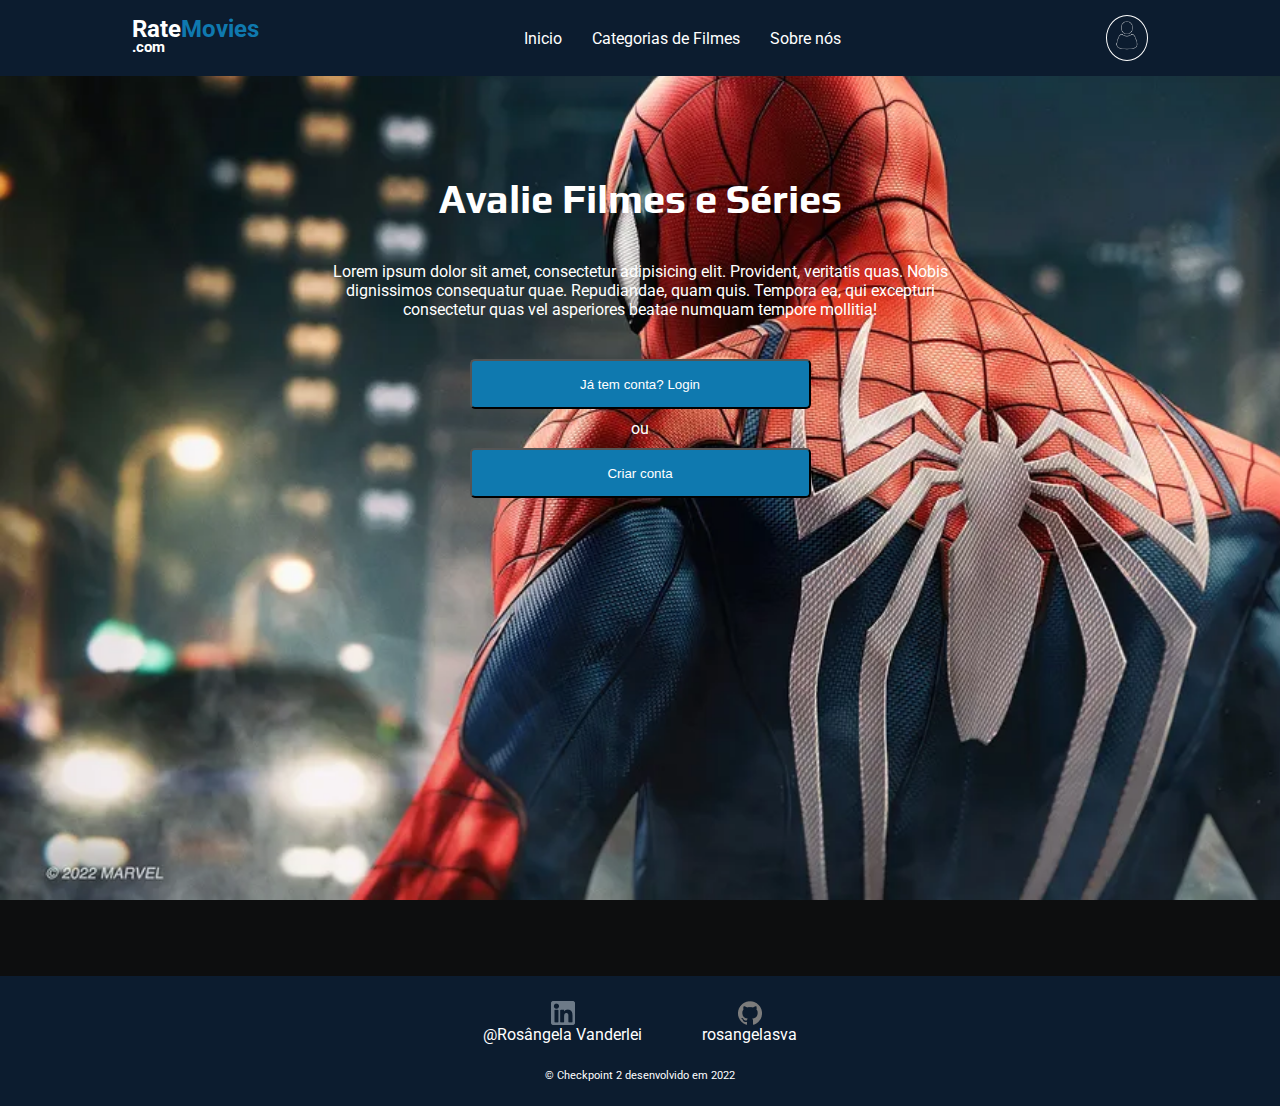
<file: index.html>
<!DOCTYPE html>
<html lang="en">
<head>
    <meta charset="UTF-8">
    <meta http-equiv="X-UA-Compatible" content="IE=edge">
    <meta name="viewport" content="width=device-width, initial-scale=1.0">
    <link rel="stylesheet" href="./style.css">
    <title>Document</title>
</head>
<body>
<header class="nu-01">
    <h2  class="titulo">Rate<span class="logo-tit">Movies</span><br><span class="logo-sub">.com</span></h2>
    <nav>
        <ul>
            <li><a href="./index.html">Inicio</a></li>
            <li><a href="./filmes.html">Categorias de Filmes</a></li>
            <li><a href="#sobre-nos">Sobre nós</a></li>
        </ul>
    </nav>
    <div class="borda">
        <img src="./imagens/icons8-person-50.png" alt="Login">
    </div>
</header>
<main>
    <section class="formulario">
        <h1>Avalie Filmes e Séries</h1>
        <p class="informacao">Lorem ipsum dolor sit amet, consectetur adipisicing elit. Provident, veritatis quas. Nobis dignissimos consequatur quae. Repudiandae, quam quis. Tempora ea, qui excepturi consectetur quas vel asperiores beatae numquam tempore mollitia!</p>
        <button>
           <a class="links" href="./login.html" >Já tem conta? Login</a>
        </button>
        <p class="opcao">ou</p>
        <button>
            <a class="links" href="./cadastro.html" >Criar conta</a>
        </button>
    </section>
</main>
<footer id="sobre-nos" class="social">
    <div class="social-container">
        <div> 
            <img src="./imagens/image 4 (1).png">
            <a href="https://www.linkedin.com/in/ros%C3%A2ngela-vanderlei-297398206/">@Rosângela Vanderlei</a>
           
        </div>
        <div>
            <img src="./imagens/image 7.png"> 
            <a href="https://github.com/rosangelasva">rosangelasva</a>
        </div>
    </div>  
    <div class="final">
        <p>&copy; Checkpoint 2 desenvolvido em 2022</p>
    </div>
</footer>
</body>
</html>
</file>
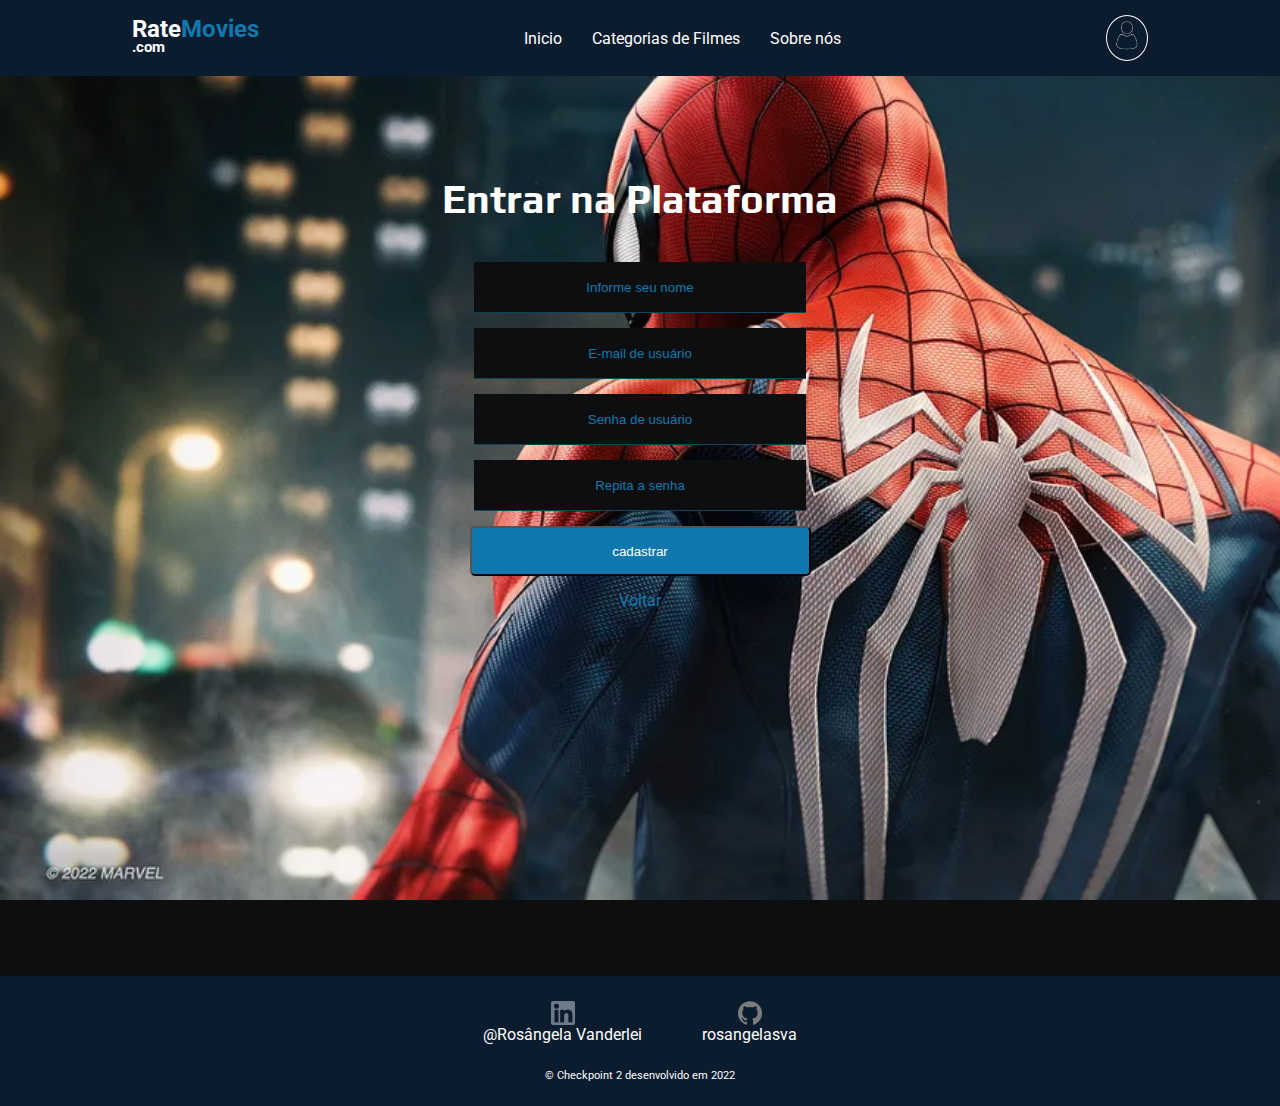
<file: cadastro.html>
<!DOCTYPE html>
<html lang="en">
<head>
    <meta charset="UTF-8">
    <meta http-equiv="X-UA-Compatible" content="IE=edge">
    <meta name="viewport" content="width=device-width, initial-scale=1.0">
    <link rel="stylesheet" href="./style.css">
    <title>Document</title>
</head>
<body>
<header class="nu-01">
    <h2  class="titulo">Rate<span class="logo-tit">Movies</span><br><span class="logo-sub">.com</span></h2>
    <nav>
        <ul>
            <li><a href="./index.html">Inicio</a></li>
            <li><a href="./filmes.html">Categorias de Filmes</a></li>
            <li><a href="#sobre-nos">Sobre nós</a></li>
        </ul>
    </nav>
    <div class="borda">
        <img src="./imagens/icons8-person-50.png" alt="Login">
    </div>
</header>
<main>
    <section class="formulario">
        <h1>Entrar na Plataforma</h1>
        <input class="dados" type="email" id="email" placeholder="Informe seu nome">

        <input class="dados" type="email" id="email" placeholder="E-mail de usuário">
    
        <input  class="dados" type="password" id="senha" placeholder="Senha de usuário">
    
        <input  class="dados" type="password" id="senha" placeholder="Repita a senha">

        <button>cadastrar</button>
      <a class="link" href="./index.html">Voltar</a>
    </section>
</main>
<footer id="sobre-nos" class="social">
    <div class="social-container">
        <div> 
            <img src="./imagens/image 4 (1).png">
            <a href="https://www.linkedin.com/in/ros%C3%A2ngela-vanderlei-297398206/" target="_blank">@Rosângela Vanderlei</a>
           
        </div>
        <div>
            <img src="./imagens/image 7.png"> 
            <a href="https://github.com/rosangelasva" target="_blank">rosangelasva</a>
        </div>
    </div>  
    <div class="final">
        <p>&copy; Checkpoint 2 desenvolvido em 2022</p>
    </div>
</footer>
</body>
</html>
</file>
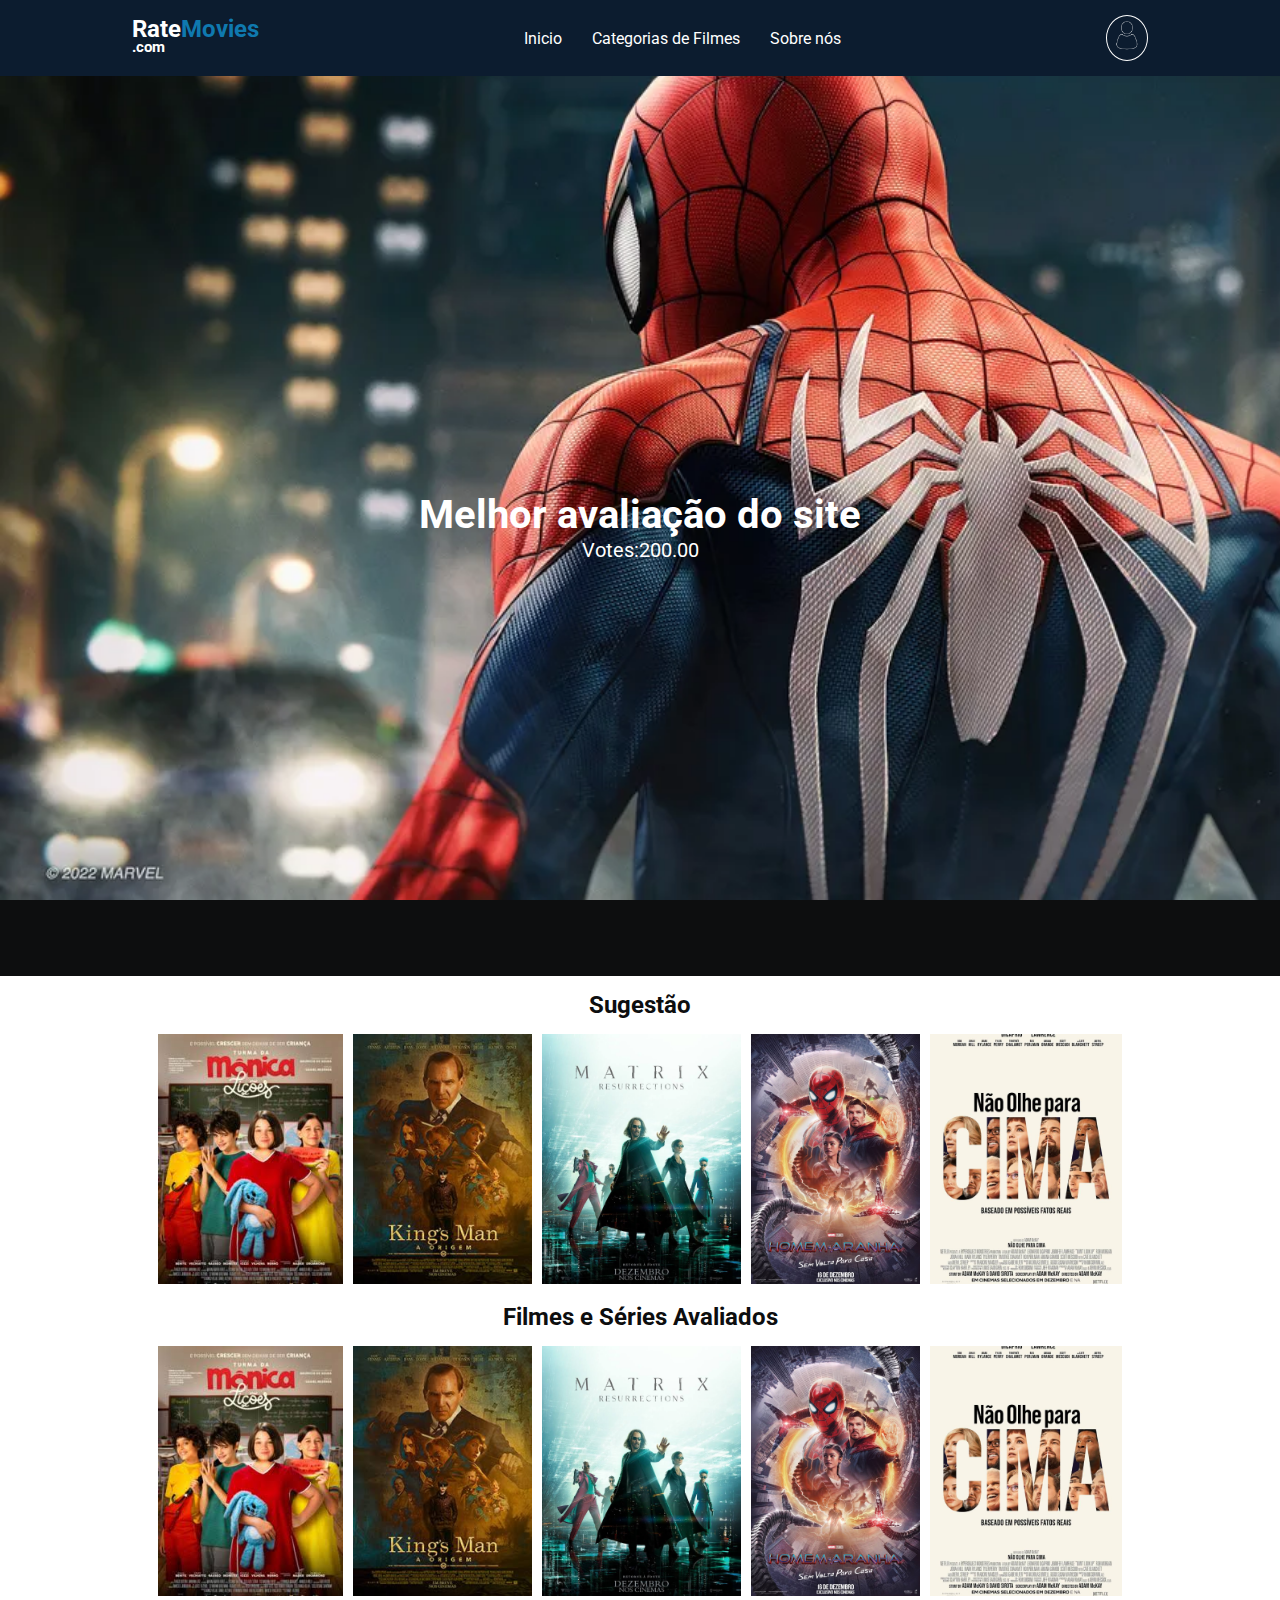
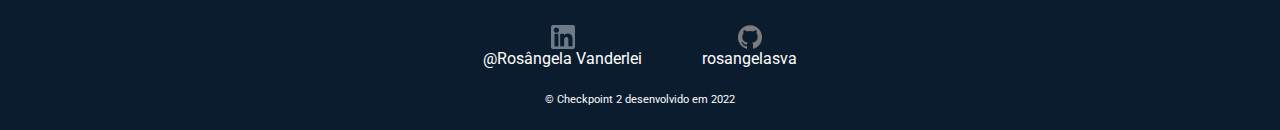
<file: filmes.html>
<!DOCTYPE html>
<html lang="en">
<head>
    <meta charset="UTF-8">
    <meta http-equiv="X-UA-Compatible" content="IE=edge">
    <meta name="viewport" content="width=device-width, initial-scale=1.0">
    <link rel="stylesheet" href="./style.css">
    <title>Document</title>
</head>
<body>
<header class="nu-01">
    <h2  class="titulo">Rate<span class="logo-tit">Movies</span><br><span class="logo-sub">.com</span></h2>
    <nav>
        <ul>
            <li><a href="./index.html">Inicio</a></li>
            <li><a href="./filmes.html">Categorias de Filmes</a></li>
            <li><a href="#sobre-nos">Sobre nós</a></li>
        </ul>
    </nav>
    <div class="borda">
        <img src="./imagens/icons8-person-50.png" alt="Login">
    </div>
</header>
<main class="banner">
    <h1>Melhor avaliação do site</h1>
    <p>Votes:200.00</p>
</main>
<section id="filmes-container">
    <h2>Sugestão</h2>
    <div class="dados">
        <div>
           <img src="./imagens/image 2.png" >
        </div>
        <div>
            <img src="./imagens/image 3.png" >
        </div>
        <div>
            <img src="./imagens/image 4.png" >
        </div>
        <div>
            <img src="./imagens/image 5.png" >
        </div>
        <div>
            <img src="./imagens/image 6.png" >
        </div>
    </div>
        <h2>Filmes e Séries Avaliados</h2>
    <div class="dados">
        <div>
           <img src="./imagens/image 2.png" >
        </div>
        <div>
            <img src="./imagens/image 3.png" >
        </div>
        <div>
            <img src="./imagens/image 4.png" >
        </div>
        <div>
            <img src="./imagens/image 5.png" >
        </div>
        <div>
            <img src="./imagens/image 6.png" >
        </div>
    </div>
</section>
<footer id="sobre-nos" class="social">
    <div class="social-container">
        <div> 
            <img src="./imagens/image 4 (1).png">
            <a href="https://www.linkedin.com/in/ros%C3%A2ngela-vanderlei-297398206/" target="_blank">@Rosângela Vanderlei</a>
           
        </div>
        <div>
            <img src="./imagens/image 7.png"> 
            <a href="https://github.com/rosangelasva" target="_blank">rosangelasva</a>
        </div>
    </div>  
    <div class="final">
        <p>&copy; Checkpoint 2 desenvolvido em 2022</p>
    </div>
</footer>
</body>
</html>
</file>
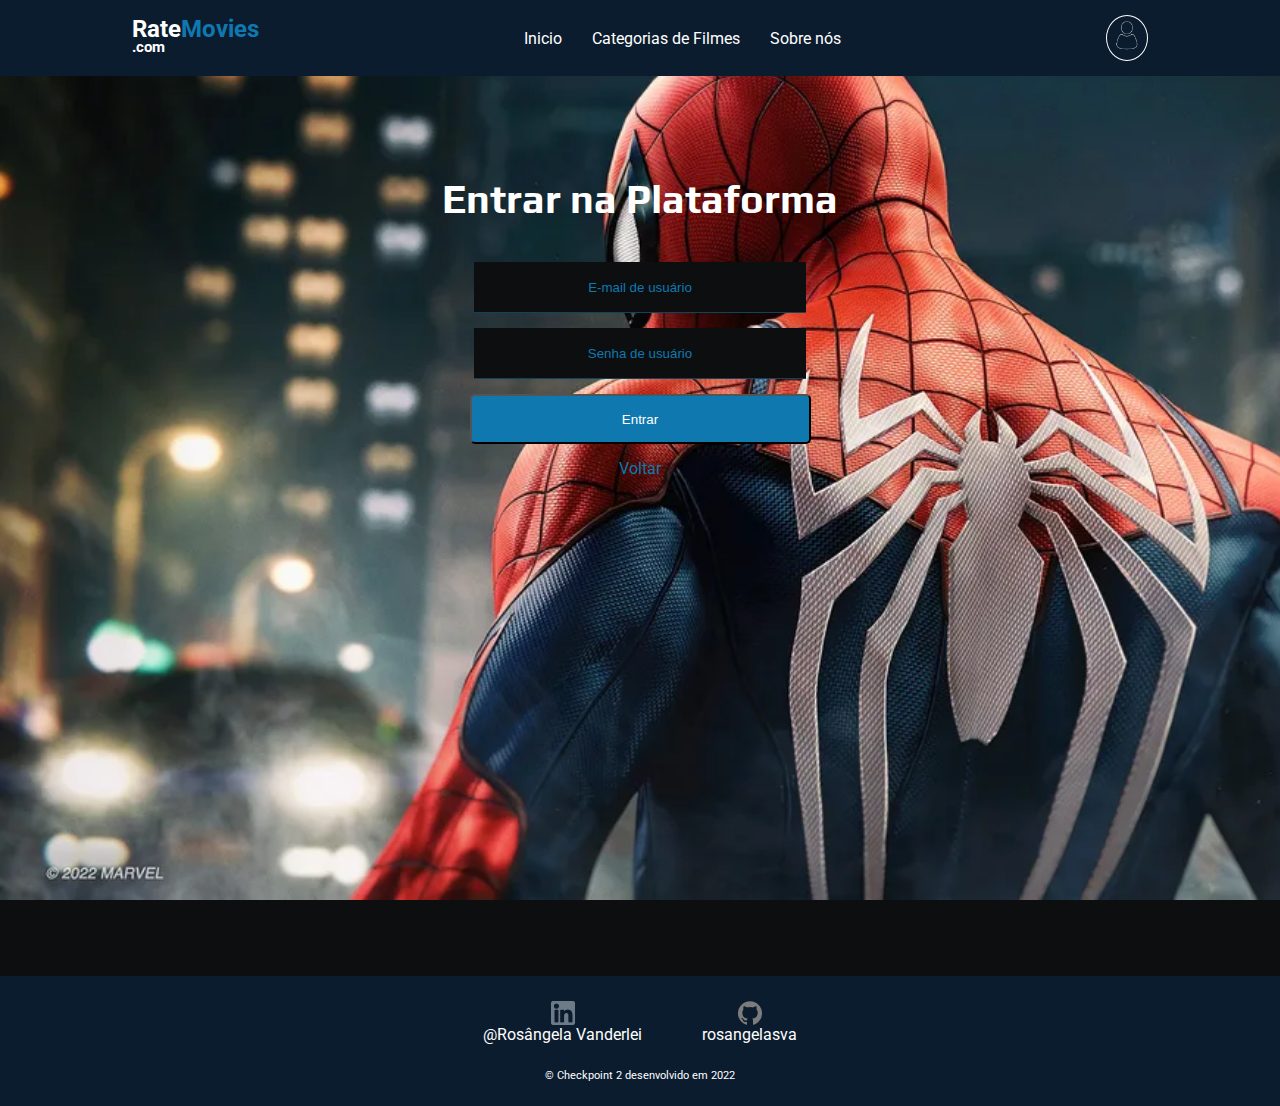
<file: login.html>
<!DOCTYPE html>
<html lang="en">
<head>
    <meta charset="UTF-8">
    <meta http-equiv="X-UA-Compatible" content="IE=edge">
    <meta name="viewport" content="width=device-width, initial-scale=1.0">
    <link rel="stylesheet" href="./style.css">
    <title>Document</title>
</head>
<body>
<header class="nu-01">
    <h2  class="titulo">Rate<span class="logo-tit">Movies</span><br><span class="logo-sub">.com</span></h2>
    <nav>
        <ul>
            <li><a href="./index.html">Inicio</a></li>
            <li><a href="./filmes.html">Categorias de Filmes</a></li>
            <li><a href="#sobre-nos">Sobre nós</a></li>
        </ul>
    </nav>
    <div class="borda">
        <img src="./imagens/icons8-person-50.png" alt="Login">
    </div>
</header>
<main>
    <section class="formulario">
        <h1>Entrar na Plataforma</h1>
        <input class="dados" type="email" id="email" placeholder="E-mail de usuário">
    
        <input  class="dados" type="password" id="senha" placeholder="Senha de usuário">

        <button>Entrar</button>
      <a class="link" href="./index.html">Voltar</a>
    </section>
</main>
</section>
<footer id="sobre-nos" class="social">
    <div class="social-container">
        <div> 
            <img src="./imagens/image 4 (1).png">
            <a href="https://www.linkedin.com/in/ros%C3%A2ngela-vanderlei-297398206/" target="_blank">@Rosângela Vanderlei</a>
           
        </div>
        <div>
            <img src="./imagens/image 7.png"> 
            <a href="https://github.com/rosangelasva" target="_blank">rosangelasva</a>
        </div>
    </div>  
    <div class="final">
        <p>&copy; Checkpoint 2 desenvolvido em 2022</p>
    </div>
</footer>
</body>
</html>
</file>
<file: style.css>
@import url('https://fonts.googleapis.com/css2?family=Roboto&display=swap');
@import url('https://fonts.googleapis.com/css2?family=Play&display=swap');
*{
    margin: 0;
    padding: 0;
    box-sizing: 0;
    scroll-behavior: smooth;
}
body{
    font-family:'Roboto', sans-serif;
    color: white;
}
header{
    display: flex;
    justify-content:space-around;
    align-items: center;
    background-color: #0C1C2F;
    padding:15px 0;
}
header .titulo{
    line-height: 15px;
}
header .titulo .logo-tit{
    color:#0F79AF ;
}
header .titulo .logo-sub{
font-size: 15px;
}
nav ul{
   display: flex;
   gap: 30px;
   list-style: none;
}
nav ul li a{
    text-decoration: none;
    color: white;
}
header .borda{
    border: 1px solid #ffffff;
    border-radius: 50%;
    padding: 5px;
}
header .borda img{
    width: 30px;
}
main{
    display:flex;
    justify-content: center;
    background-color: #0D0E0F;
    min-height: 100vh;
    background-image: url(./imagens/home.png);
    background-repeat: no-repeat;
   background-size: cover;
   background-attachment: fixed;
}
main .formulario{
    padding: 100px 70px;
    display: flex;
    width: 50%;
    flex-direction: column;
    align-items: center;
    text-align: center;

}
main .formulario h1{
    font-family: 'Play', sans-serif;
    font-size: 40px;
    margin-bottom: 40px;
}
main .formulario .informacao{
    margin-bottom: 40px;
}
main .formulario .opcao{
    margin-top: 10px;
    margin-bottom: 10px;
}
main .formulario button{
    background-color: #0F79AF;
    height:50px ;
    width:341px;
    color: white;
   border-radius: 5px;
   transition: all 0.5s;
   cursor: pointer;
}
main .formulario .links{
    text-decoration: none;
    color: white;
}
main .formulario button:hover{
    background-color: #0c5c84;
}
.social{
    display: flex;
    flex-direction: column;
    justify-content: center;
    background-color: #0C1C2F;
    padding: 15px 0;
    height: 100px;
}
.social .social-container{
    display: flex;
    justify-content: center;
    align-items: center;
    gap: 60px;
    margin-bottom: 25px;
}
.social .social-container div{
    display: flex;
    flex-direction: column;
    align-items: center;
}
.social .social-container div a{
    text-decoration: none;
    color: #ffffff;
}
.social .final {
    text-align: center;
    font-size: 11px;
}

/*** css da pagina de login ***/
.banner{
   background-image: url(./imagens/home.png);
   background-repeat: no-repeat;
   background-size: cover;
   background-attachment: fixed;
   display: flex;
   justify-content: center;
   align-items: center;
   flex-direction: column;
}
.banner h1{
    color:   white;
    font-size: 40px;
}
.banner p{
    color: white;
    font-size: 20px;
}
main .formulario .dados{
    height:50px ;
    width:332px;
    border: none;
    text-align: center;
    background-color:  #0D0E0F;
    border-bottom: 1px solid rgba(15, 121, 175, 0.5);
    margin-bottom: 15px;
    color: white;
}
main .formulario .dados::placeholder{
    color: #0F79AF;
}
main .formulario .link{
    margin: 15px;
    color: #0F79AF;
    text-decoration: none;
}
/*** css da pagina de filmes ***/
#filmes-container{
    display: flex;
    flex-direction: column;
    align-items: center;
}
#filmes-container h2{
    color: #0D0E0F;
    padding: 15px;
    display: flex;
    flex-direction: column;
    align-items: center;
}
#filmes-container .dados{
    display: flex;
    justify-content: space-around;
    gap: 10px;
    flex-wrap: wrap;
}
#filmes-container .dados div{
    transition: 0.5s all;
    cursor: pointer;
}
#filmes-container .dados div:hover{
    transform: scale(1.2);
}
#filmes-container .dados div img{
    height: 250px;
}
@media (max-width: 768px){
    .banner{
        background-size: cover;
    }
    .banner h1{
        text-align: center;
    }
    .nu-01{
        display: flex;
        flex-direction: column;
        gap: 20px;
    }
    .nu-01 nav ul{
        flex-direction: column;
        align-items: center;
    }
  }
  @media (max-width:768px){
    #filmes-container .dados{
        flex-direction: column;
        align-items: center;
    }
  }
</file>
